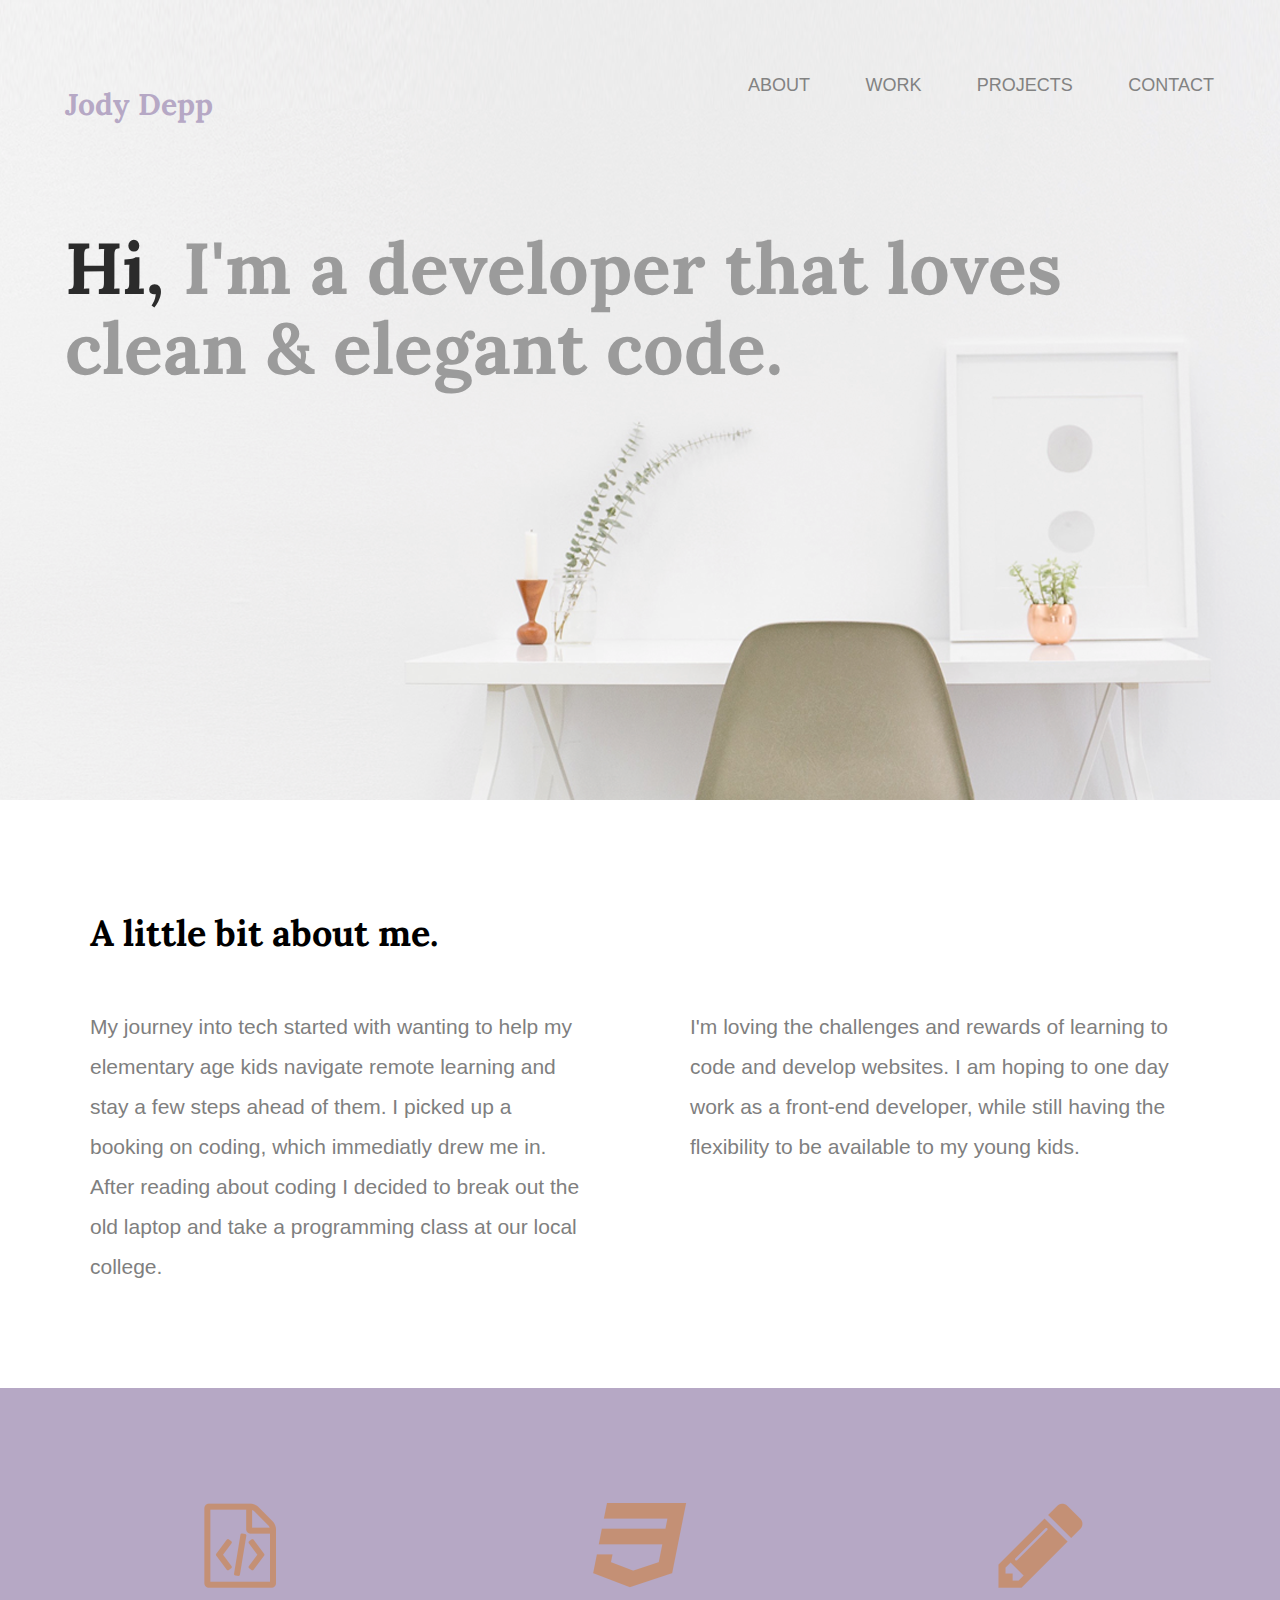
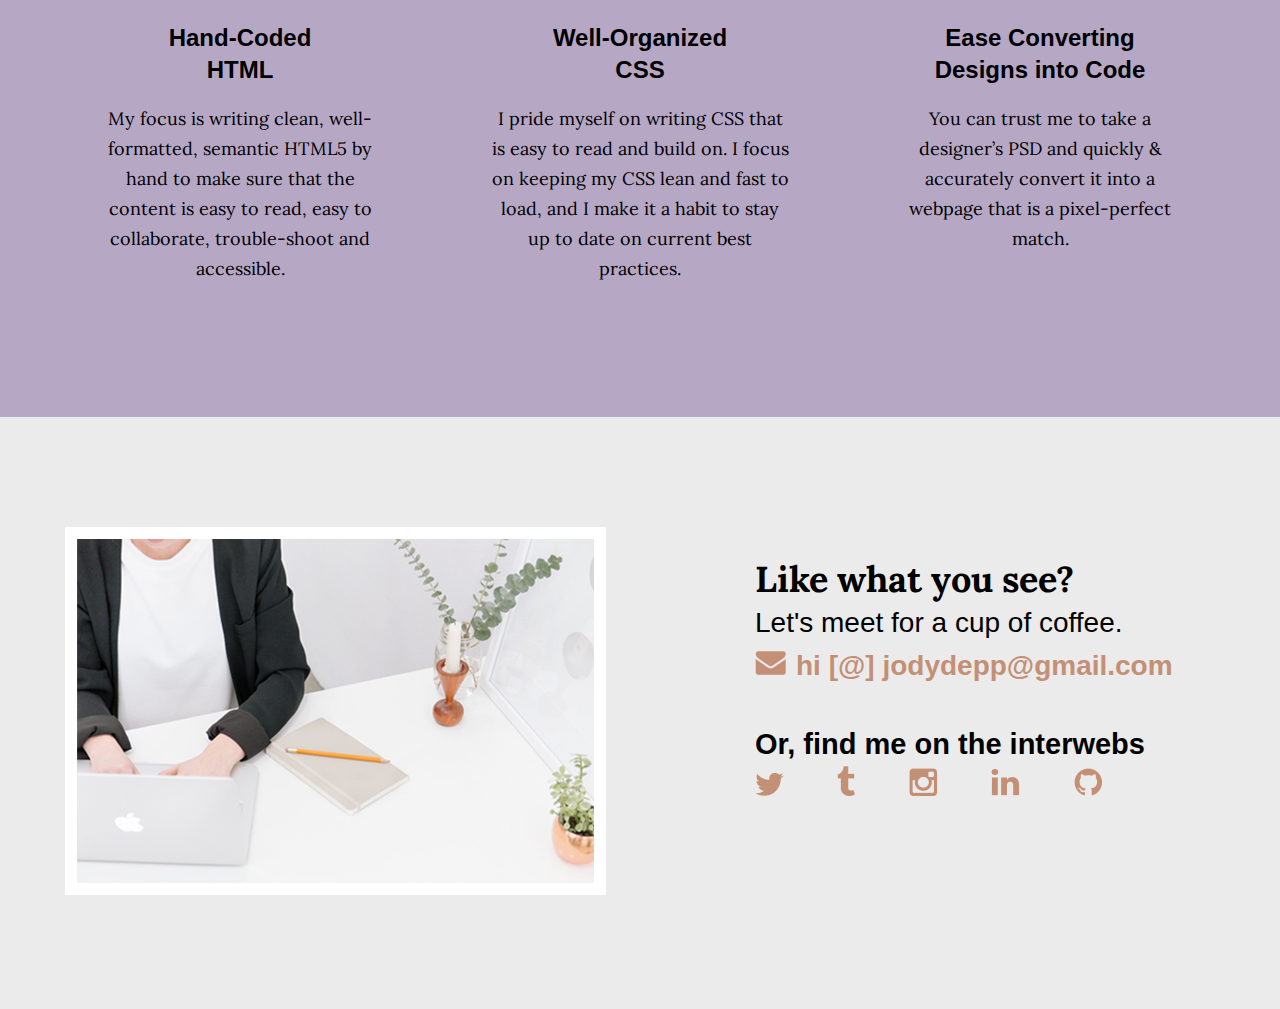
<file: index.html>
<!doctype html>
<html lang="en">

    <head>
        <meta charset="utf-8">
        <title>Jody Depp | Portfolio</title>
        <link rel="stylesheet" href="css/normalize.css">
        <link rel="stylesheet" href="css/main.css">
        <link href='https://fonts.googleapis.com/css?family=Source+Sans+Pro:400,700' 
        rel='stylesheet' type='text/css'>
        <link rel="preconnect" href="https://fonts.googleapis.com">
        <link rel="preconnect" href="https://fonts.gstatic.com" crossorigin>
        <link href="https://fonts.googleapis.com/css2?family=Lora:wght@400;700&display=swap" rel="stylesheet">
        <link href="https://fonts.googleapis.com/css?family=Lora:400,700" rel="stylesheet" type="text/css">
    </head>

    <body>
        <header>
            <div class="full-width">
                <div class="half-width">
                    <h1>Jody Depp</h1>
                </div>
                <div class="half-width">
                    <nav>
                        <ul>
                            <li><a href="#about">About</a></li>
                            <li><a href="#work">Work</a></li>
                            <li><a href="projects/index.html">Projects</a></li> 
                            <li><a href="#contact">Contact</a></li>
                        </ul>
                    </nav>
                </div>
                <h2><span>Hi,</span> I'm a developer that loves clean &amp; elegant code.</h2>
            </div>
        </header>
<!-- practicing with comments, not sure what I should write-->
        <main>
            <section id="about">
                <div class="full-width">
                    <h2>A little bit about me.</h2>
                    <div class="half-width">
                        <p> My journey into tech started with wanting to help my elementary age kids navigate remote learning and stay a few steps ahead of them. 
                            I picked up a booking on coding, which immediatly drew me in. After reading about coding I decided to break out the old laptop and take a programming
                            class at our local college. 
                        </p>
                            
                    </div>
                    <div class="half-width">
                        <p>I'm loving the challenges and rewards of learning to code and develop websites. I am hoping to one day work as a front-end developer, 
                             while still having the flexibility to be available to my young kids.
                         </p>
                    </div>
                </div>
            </section>

            <section id="work">
                <div class="full-width">
                    <div class="third-width">
                        <img src="img/html-icon.png" alt="HTML icon" />
                        <h3>Hand-Coded HTML</h3>
                        <p>My focus is writing clean, well-formatted, semantic HTML5 by hand to make sure that the content 
                        is easy to read, easy to collaborate, trouble-shoot and accessible.</p>
                    </div>
                    <div class="third-width">
                        <img src="img/css-icon.png" alt="CSS icon" />
                        <h3> Well-Organized CSS</h3>
                        <p>I pride myself on writing CSS that is easy to read and build on. I focus on keeping my CSS lean
                             and fast to load, and I make it a habit to stay up to date on current best practices.</p>
                    </div>
                    <div class="third-width">
                        <img src="img/pencil-icon.png" alt="Pencil icon" />
                        <h3>Ease Converting Designs into Code</h3>                      
                        <p>You can trust me to take a designer’s PSD and quickly & 
                            accurately convert it into a webpage that is a pixel-perfect match.</p>
                    </div>
                </div>
            </section>

            <footer id="contact">
                <div class="full-width">
                    <div class="half-width">   
                        <img src="img/contact-image.png" id="contact-img" alt="Contact img" />
                    </div>
                    <div class="half-width">
                        <h2>Like what you see?</h2>
                        <h3 id="email-header">Let's meet for a cup of coffee.</h3>
                        <a href="malito:hi@jubileeausten.com"><img src="img/envelope.png" id="envelope" 
                            alt="envelope icon" />hi [@] jodydepp@gmail.com</a>
                        <h3 id="socialmedia-header">Or, find me on the interwebs</h3>
                        <ul>
                            <li><a href=""><img src="img/twitter.png" alt="twitter icon" /></a></li>
                            <li><a href=""><img src="img/tumblr.png" alt="tumblr icon" /></a></li>
                            <li><a href=""><img src="img/instagram.png" alt="instagram icon" /></a></li>
                            <li><a href=""><img src="img/linkedin.png" alt="linkedIn icon" /></a></li>
                            <li><a href=""><img src="img/github.png" alt="gitHub icon" /></a></li>
                        </ul>
                    </div>
                </div>
            </footer>
        </main>
    </body>

</html>
</file>
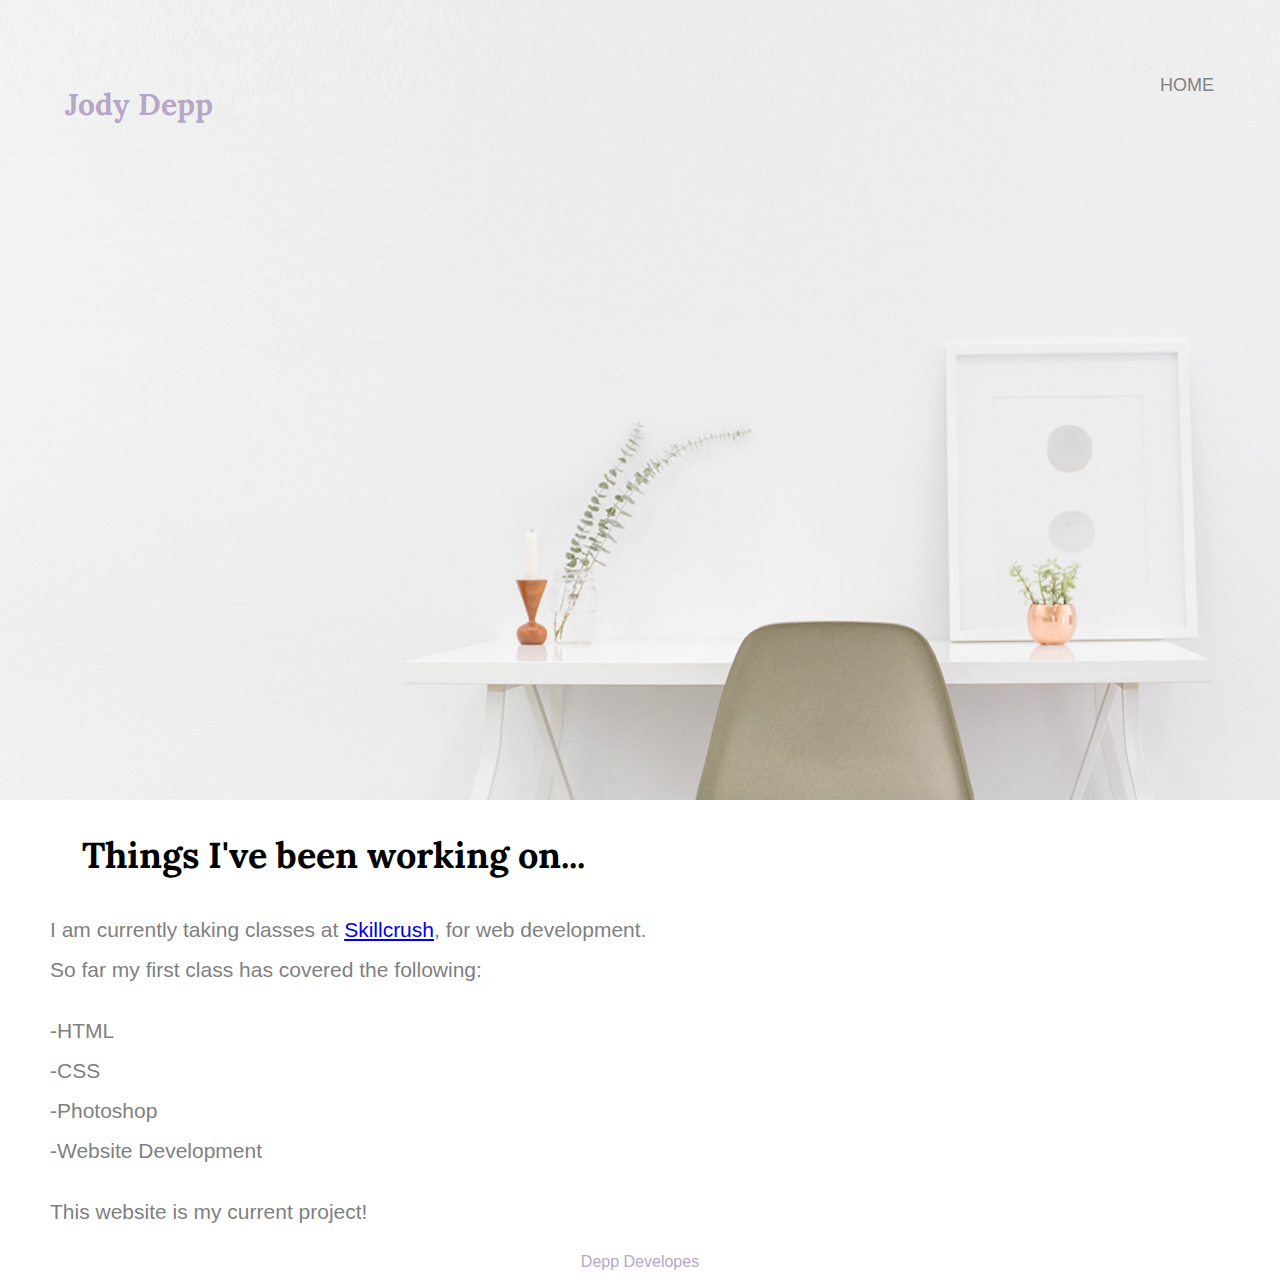
<file: projects/index.html>
<!doctype html>
<html lang="en">

    <head>
        <meta charset="utf-8">
        <title>Jody Depp | Work</title>
        <link rel="stylesheet" href="../css/normalize.css">
        <link rel="stylesheet" href="../css/main.css">
        <link href='https://fonts.googleapis.com/css?family=Source+Sans+Pro:400,700' 
        rel='stylesheet' type='text/css'>
        <link rel="preconnect" href="https://fonts.googleapis.com">
        <link rel="preconnect" href="https://fonts.gstatic.com" crossorigin>
        <link href="https://fonts.googleapis.com/css2?family=Lora:wght@400;700&display=swap" rel="stylesheet">
        <link href="https://fonts.googleapis.com/css?family=Lora:400,700" rel="stylesheet" type="text/css">
    </head>
    
    <body>
        <header>
            <div class="full-width">
                <div class="half-width">
                    <h1>Jody Depp</h1>
                </div>
                <div class="half-width">
                     <nav>
                        <ul>
                            <li><a href="../index.html">Home</a></li>                          
                        </ul>
                    </nav>
                </div>
            </div>
        </header>

        <main>
            <section id="project-list">
                <h2>Things I've been working on...</h2>
                <p> I am currently taking classes at <a href="http://skillcrush.com/"target="_blank">Skillcrush</a>, for web development.
                <br> So far my first class has covered the following:</p>
                     <ul>
                        <li>-HTML</li>
                        <li>-CSS</li>
                        <li>-Photoshop</li>
                        <li>-Website Development</li>
                    </ul>
                <p>This website is my current project!</p> 
                </section>
            
            <footer id=pagetwofooter>
                <p>Depp Developes</p>
            </footer>
        </main>
    </body>
</html>
</file>
<file: css/main.css>
/***** BASE STYLES *****/
.body {
    color: #2b2b2b;
    font-family: 'Source Sans Pro', sans-serif;
}
	
/***** GRID *****/

.full-width {
    margin: 0 auto;
    overflow: auto;
    width: 1200px;
}

.half-width {
    float: left;
    width: 600px;
}

.third-width {
    float: left;
    width: 400px;
}

/***** HEADER *****/

header {
    background: url('../img/full-background.png');
    background-size: cover;
    background-position: center;
    height: 800px;
}

header h1 { 
    color: #b6a8c5;
    font-family: 'Lora', serif;
    font-size: 30px;
    padding: 65px 0 65px 25px;
}

nav {
    float: right; 
    padding: 75px 25px;
}

nav ul li{
    display: inline-block;
}

nav ul li a {
    color: #828282;
    font-size: 18px;
    padding-left: 50px; 
    text-decoration: none;
    text-transform: uppercase;
    
}

header h2 {  
    clear: both;
    color: #9b9b9b; 
    font-family: 'Lora', serif;
    font-size: 72px;
    line-height: 80px;  
    padding: 20px 0 20px 25px;
    width: 1000px;
}

header h2 span {
    color: #2b2b2b;
}

/***** ABOUT SECTION *****/

#about .full-width {
    padding: 80px 0;
}

#about h2 {
    font-family: 'Lora', serif;
    font-size: 36px;
    font-weight: bold;
    padding-left: 50px;
}
 
#about p {
    color: #7F7F7F;
    font-size: 21px;
    line-height: 40px;
    padding-left: 50px;
    padding-right: 50px;
}

/***** WORK SECTION *****/

#work {
    background-color: #b6a8c5;
    text-align: center;
}

#work .full-width {
    padding: 115px 0;
}
 
#work img {
    padding-bottom: 30px;
}

#work h3 {
    font-size: 24px;
    line-height: 32px;
    margin: 0 auto;
    width: 215px;    
}
 
#work p {
    font-family: 'Lora', serif;
    font-size: 18px;
    line-height: 30px;
    padding: 0 50px;
}

#contact {
    background-color: #EBEBEB;
}

#contact .full-width {
    padding: 110px 0;
}

#contact img#contact-img {
    border: 12px solid #ffffff;
    margin-left: 25px;   
}

#contact h2, #contact #email-header, #contact #socialmedia-header, #contact ul {
    padding-left: 115px;
}

#contact #envelope {
    padding: 0 10px 0 115px;
}

#contact h2 {
    font-family: 'Lora', serif;
    font-size: 36px;
    line-height: 44px;
}

#contact #email-header{
    font-size: 28px;
    font-weight: normal;
    line-height: 44px;
    margin: -30px 0 5px 0;
}

#contact #socialmedia-header {
    font-size: 29px;
    font-weight: bold;
    line-height: 44px;
    margin: 40px 0 0 0;
}

#contact a {
    color: #C49075;
    font-size: 28px;
    font-weight: bold;
    text-decoration: none;
}

#contact ul {
    list-style: none;
}

#contact ul li {
     display: inline-block;
}

#contact ul img {
    padding-right: 48px;
}

ul{
    list-style-type:none;
    margin:0;
    padding:0;
}
li{
    display:inline-black;
    margin-right:1px;
}

#project-list h2{
    font-family: 'Lora', serif;
    font-size: 36px;
    font-weight: bold;
    padding-left: 50px;
    margin: 32px;
}

#project-list p{
    color: #7F7F7F;
    font-size: 21px;
    line-height: 40px;
    padding-left: 50px;

}

#project-list li{
    color: #7F7F7F;
    font-size: 21px;
    line-height: 40px;
    padding-left: 50px;
    padding-right: 50px;
}

#pagetwofooter{
    text-align: center;
    color: #b6a8c5;
}
</file>
